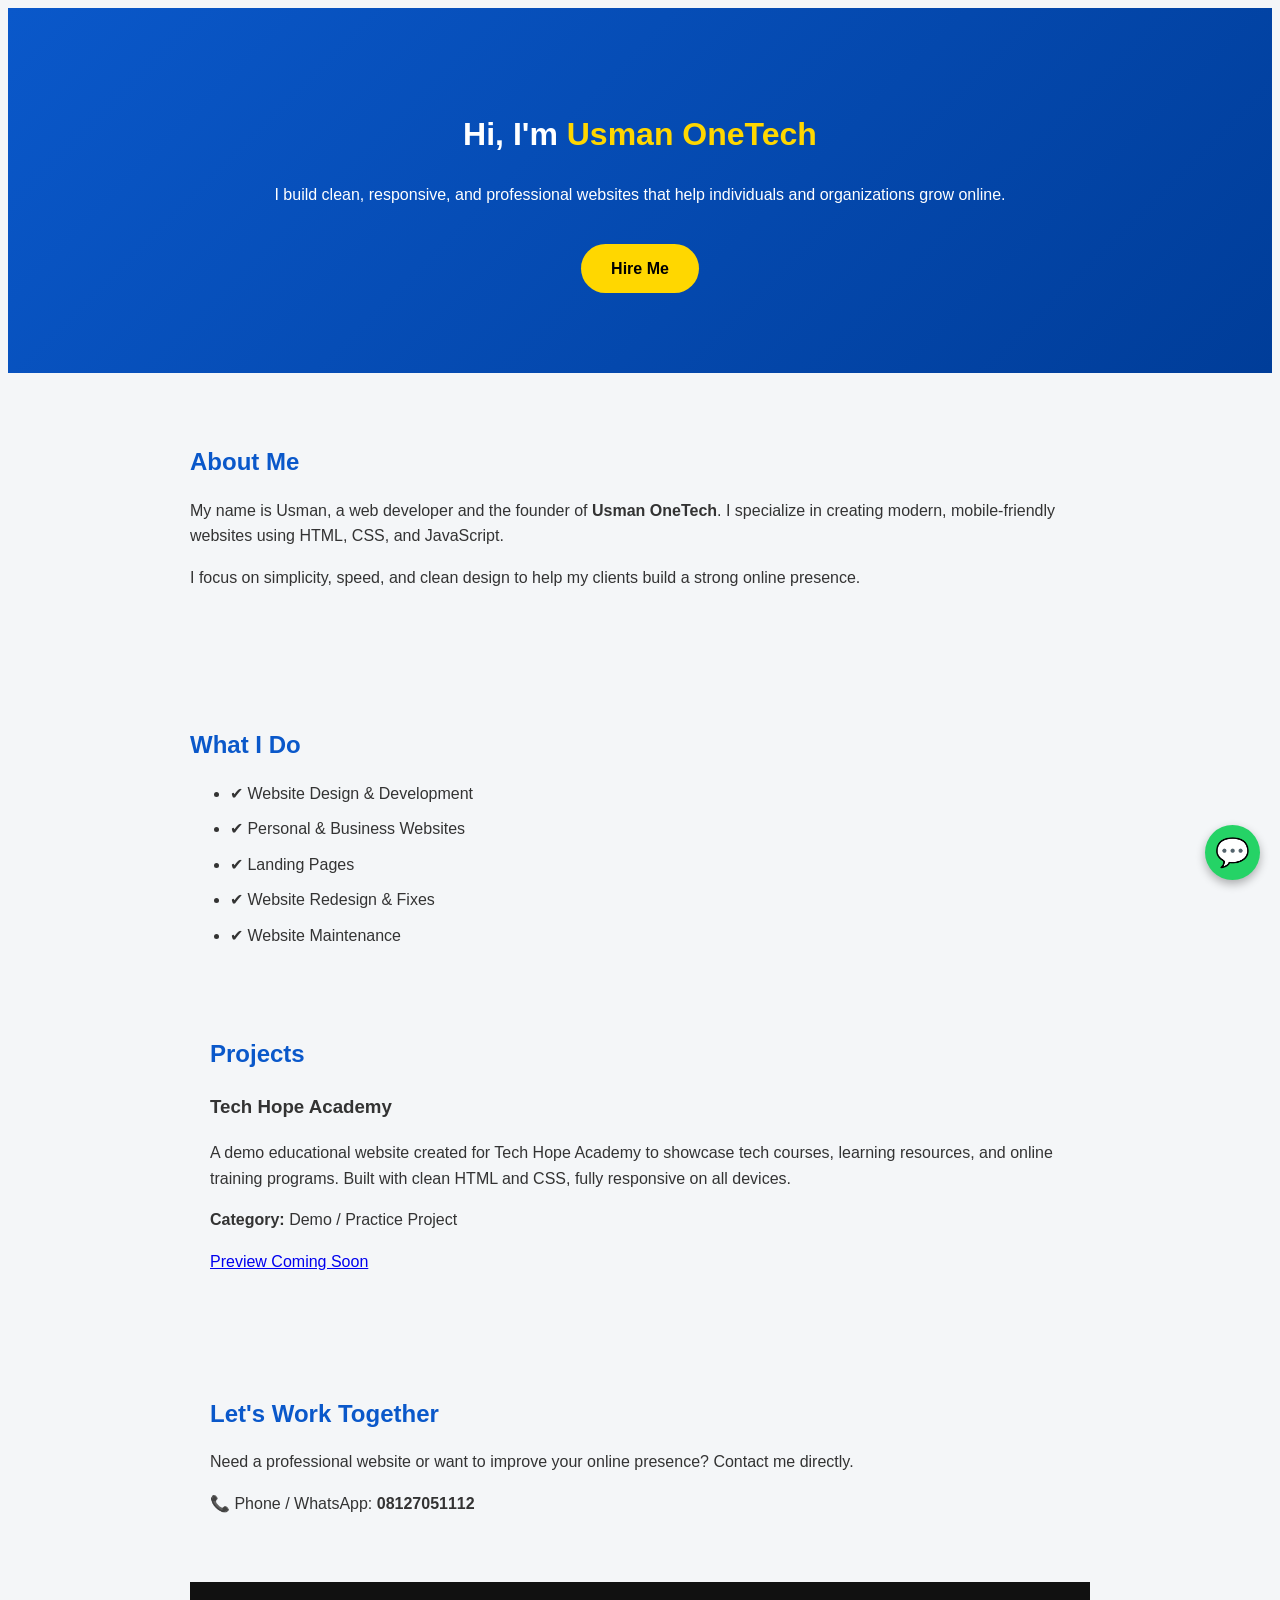
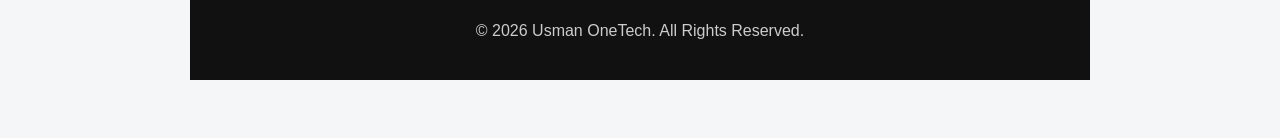
<file: index.html>
<!DOCTYPE html>
<html lang="en">
<head>
  <meta charset="UTF-8">
  <title>Usman OneTech | Web Developer</title>
  <meta name="viewport" content="width=device-width, initial-scale=1.0">
  <link rel="stylesheet" href="style.css">
</head>
<body>

  <header class="hero">
    <h1>Hi, I'm <span>Usman OneTech</span></h1>
    <p>
      I build clean, responsive, and professional websites
      that help individuals and organizations grow online.
    </p>
    <a href="#contact" class="btn">Hire Me</a>
  </header>

  <section class="about" id="about">
    <h2>About Me</h2>
    <p>
      My name is Usman, a web developer and the founder of
      <strong>Usman OneTech</strong>.
      I specialize in creating modern, mobile-friendly websites
      using HTML, CSS, and JavaScript.
    </p>
    <p>
      I focus on simplicity, speed, and clean design to help my clients
      build a strong online presence.
    </p>
  </section>

  <section class="services" id="services">
    <h2>What I Do</h2>
    <ul>
      <li>✔ Website Design & Development</li>
      <li>✔ Personal & Business Websites</li>
      <li>✔ Landing Pages</li>
      <li>✔ Website Redesign & Fixes</li>
      <li>✔ Website Maintenance</li>
    </ul>
 <section id="projects">
  <h2>Projects</h2>

  <div class="project">
    <h3>Tech Hope Academy</h3>
    <p>
      A demo educational website created for Tech Hope Academy to showcase
      tech courses, learning resources, and online training programs.
      Built with clean HTML and CSS, fully responsive on all devices.
    </p>
    <p><strong>Category:</strong> Demo / Practice Project</p>
    <a href="#" class="btn">Preview Coming Soon</a>
  </div>

 </section>

  <section class="contact" id="contact">
    <h2>Let's Work Together</h2>
    <p>
      Need a professional website or want to improve your online presence?
      Contact me directly.
    </p>
    <p>
      📞 Phone / WhatsApp: <strong>08127051112</strong>
    </p>
  </section>

  <footer>
    <p>© 2026 Usman OneTech. All Rights Reserved.</p>
  </footer>
<a
  href="https://wa.me/2348127051112"
  class="whatsapp-float"
  target="_blank"
>
  💬
</a>
</body>
  </html>
</file>
<file: style.css>
Yi  * {
  margin: 0;
  padding: 0;
  box-sizing: border-box;
}

body {
  font-family: Arial, sans-serif;
  line-height: 1.6;
  color: #333;
  background: #f4f6f8;
}

.hero {
  background: linear-gradient(135deg, #0a58ca, #003d99);
  color: #fff;
  text-align: center;
  padding: 80px 20px;
}

.hero h1 span {
  color: #ffd700;
}

.hero .btn {
  display: inline-block;
  margin-top: 20px;
  padding: 12px 30px;
  background: #ffd700;
  color: #000;
  text-decoration: none;
  font-weight: bold;
  border-radius: 30px;
}

section {
  max-width: 900px;
  margin: auto;
  padding: 50px 20px;
}

h2 {
  margin-bottom: 15px;
  color: #0a58ca;
}

ul li {
  margin-bottom: 10px;
}

footer {
  background: #111;
  color: #ccc;
  text-align: center;
  padding: 20px;
    }
.whatsapp-float {
  position: fixed;
  width: 55px;
  height: 55px;
  bottom: 20px;
  right: 20px;
  background: #25d366;
  color: #fff;
  border-radius: 50%;
  text-align: center;
  font-size: 28px;
  line-height: 55px;
  text-decoration: none;
  box-shadow: 0 4px 10px rgba(0, 0, 0, 0.3);
  z-index: 1000;
}

.whatsapp-float:hover {
  background: #1ebe5d;
}
.whatsapp-float {
  position: fixed;
  width: 55px;
  height: 55px;
  bottom: 20px;
  right: 20px;
  background: #25d366;
  color: #fff;
  border-radius: 50%;
  text-align: center;
  font-size: 28px;
  line-height: 55px;
  text-decoration: none;
  box-shadow: 0 4px 10px rgba(0, 0, 0, 0.3);
  z-index: 1000;
}

.whatsapp-float:hover {
  background: #1ebe5d;
  }
</file>
